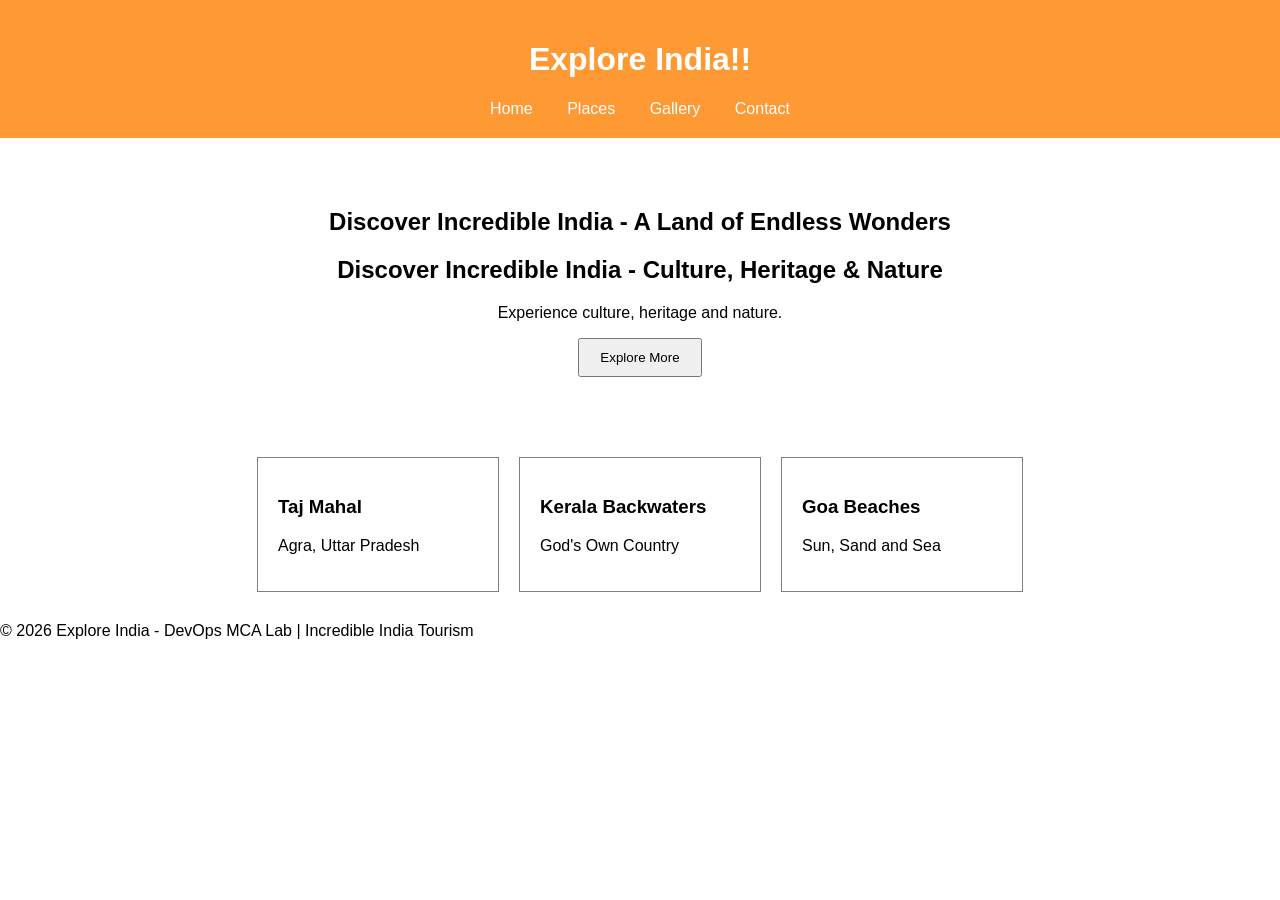
<file: index.html>
<!DOCTYPE html>
<html lang="en">
<head>
    <meta charset="UTF-8">
    <meta name="viewport" content="width=device-width, initial-scale=1.0">
    <title>Explore India</title>
    <link rel="stylesheet" href="./css/style.css">
</head>
<body>

<header>
    <h1>Explore India!!</h1>

    <nav>
        <a href="#">Home</a>
        <a href="#">Places</a>
        <a href="gallery.html">Gallery</a>
        <a href="#">Contact</a>
    </nav>
</header>

<section class="hero">
    <h2>Discover Incredible India - A Land of Endless Wonders</h2>
    <h2>Discover Incredible India - Culture, Heritage & Nature</h2>
    <p>Experience culture, heritage and nature.</p>

    <button onclick="showMessage()">
        Explore More
    </button>
</section>

<section class="places">

    <div class="card">
        <h3>Taj Mahal</h3>
        <p>Agra, Uttar Pradesh</p>
    </div>

    <div class="card">
        <h3>Kerala Backwaters</h3>
        <p>God's Own Country</p>
    </div>

    <div class="card">
        <h3>Goa Beaches</h3>
        <p>Sun, Sand and Sea</p>
    </div>

</section>

<footer>
    <p>© 2026 Explore India - DevOps MCA Lab | Incredible India Tourism</p>
</footer>

<script src="./scripts/script.js"></script>

</body>
</html>
</file>
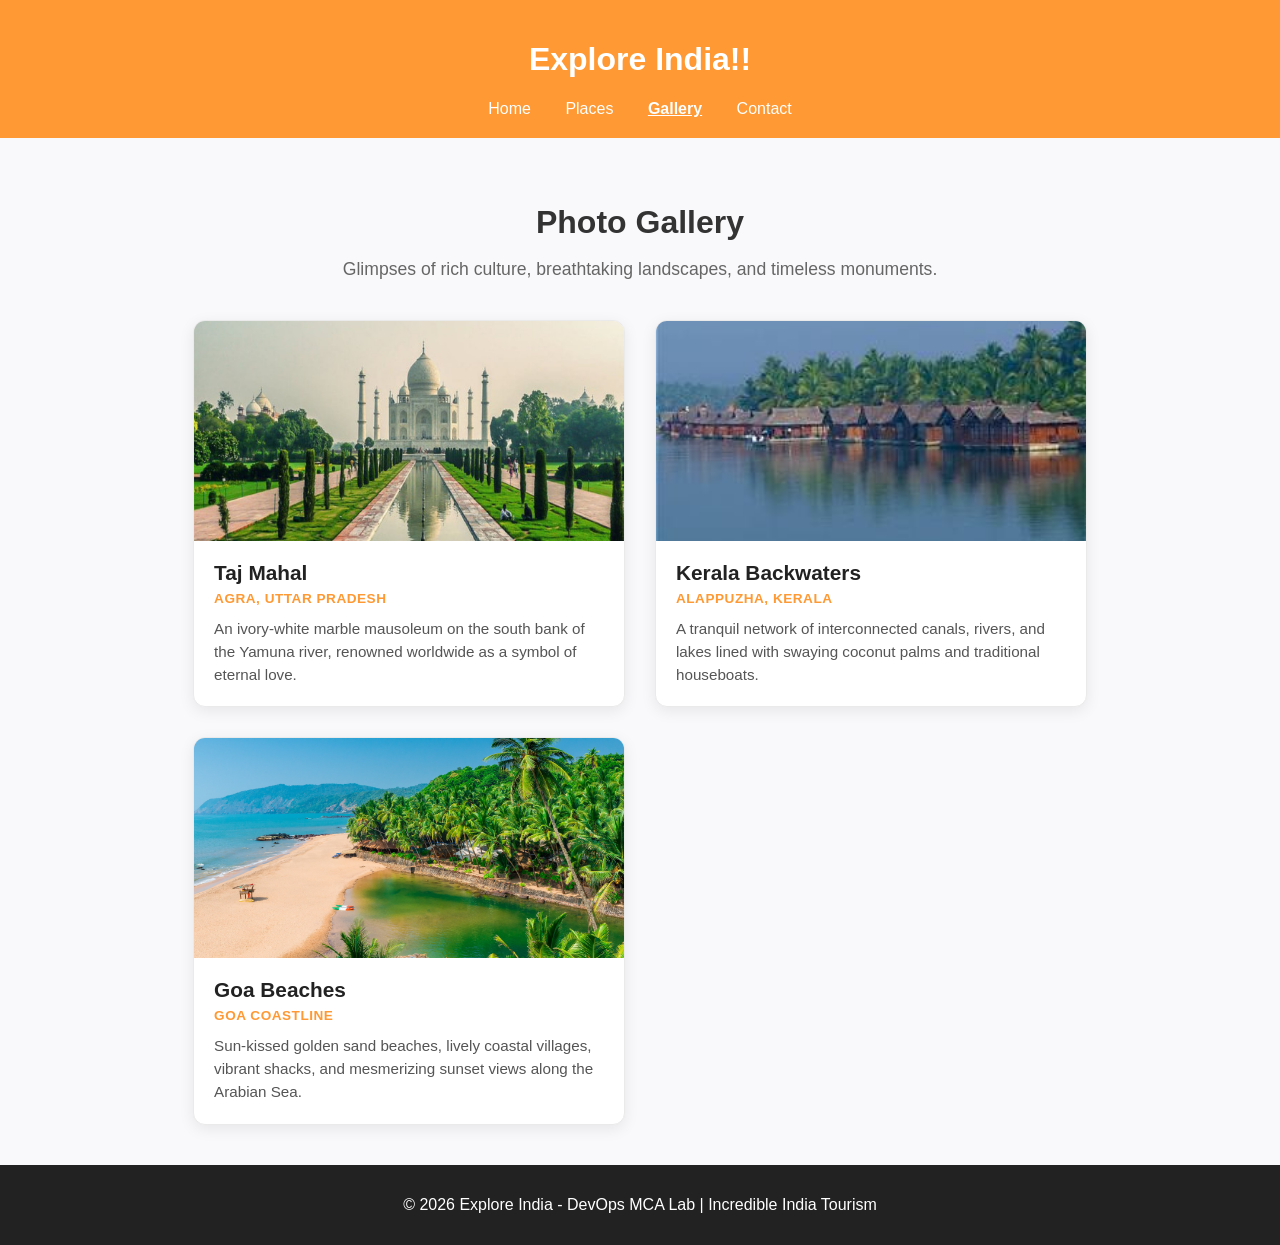
<file: gallery.html>
<!DOCTYPE html>
<html lang="en">
<head>
    <meta charset="UTF-8">
    <meta name="viewport" content="width=device-width, initial-scale=1.0">
    <title>Gallery - Explore India</title>
    <link rel="stylesheet" href="./css/style.css">
    <link rel="stylesheet" href="./css/gallery.css">
</head>
<body>

<header>
    <h1>Explore India!!</h1>

    <nav>
        <a href="index.html">Home</a>
        <a href="index.html#places">Places</a>
        <a href="gallery.html" class="active">Gallery</a>
        <a href="#">Contact</a>
    </nav>
</header>

<main class="gallery-container">
    <div class="gallery-intro">
        <h2>Photo Gallery</h2>
        <p>Glimpses of rich culture, breathtaking landscapes, and timeless monuments.</p>
    </div>

    <div class="gallery-grid">
        <div class="gallery-card">
            <div class="image-wrapper">
                <img src="./images/tajmahal.jpg" alt="Taj Mahal, Agra">
            </div>
            <div class="card-content">
                <h3>Taj Mahal</h3>
                <span class="location">Agra, Uttar Pradesh</span>
                <p>An ivory-white marble mausoleum on the south bank of the Yamuna river, renowned worldwide as a symbol of eternal love.</p>
            </div>
        </div>

        <div class="gallery-card">
            <div class="image-wrapper">
                <img src="./images/kerala.jpg" alt="Kerala Backwaters">
            </div>
            <div class="card-content">
                <h3>Kerala Backwaters</h3>
                <span class="location">Alappuzha, Kerala</span>
                <p>A tranquil network of interconnected canals, rivers, and lakes lined with swaying coconut palms and traditional houseboats.</p>
            </div>
        </div>

        <div class="gallery-card">
            <div class="image-wrapper">
                <img src="./images/goa.jpeg" alt="Goa Beaches">
            </div>
            <div class="card-content">
                <h3 >Goa Beaches</h3>
                <span class="location">Goa Coastline</span>
                <p>Sun-kissed golden sand beaches, lively coastal villages, vibrant shacks, and mesmerizing sunset views along the Arabian Sea.</p>
            </div>
        </div>
    </div>
</main>

<footer>
    <p>© 2026 Explore India - DevOps MCA Lab | Incredible India Tourism</p>
</footer>

</body>
</html>
</file>
<file: css/style.css>
body{
    font-family: Arial;
    margin:0;
}

header{
    background:#ff9933;
    color:white;
    padding:20px;
    text-align:center;
}

nav a{
    color:white;
    text-decoration:none;
    margin:15px;
}

.hero{
    text-align:center;
    padding:50px;
}

button{
    padding:10px 20px;
}

.places{
    display:flex;
    justify-content:center;
    gap:20px;
    margin:30px;
}

.card{
    border:1px solid gray;
    padding:20px;
    width:200px;
}
</file>
<file: css/gallery.css>
/* Gallery Page Specific Styles */

body {
    background-color: #f9f9fb;
    display: flex;
    flex-direction: column;
    min-height: 100vh;
}

nav a.active {
    font-weight: bold;
    text-decoration: underline;
}

.gallery-container {
    max-width: 1100px;
    margin: 0 auto;
    padding: 40px 20px;
    flex: 1;
}

.gallery-intro {
    text-align: center;
    margin-bottom: 40px;
}

.gallery-intro h2 {
    font-size: 2rem;
    color: #333;
    margin-bottom: 10px;
}

.gallery-intro p {
    color: #666;
    font-size: 1.1rem;
}

/* Gallery Grid */
.gallery-grid {
    display: grid;
    grid-template-columns: repeat(auto-fit, minmax(300px, 1fr));
    gap: 30px;
    justify-content: center;
}

/* Gallery Card */
.gallery-card {
    background: #ffffff;
    border-radius: 12px;
    overflow: hidden;
    box-shadow: 0 4px 15px rgba(0, 0, 0, 0.08);
    transition: transform 0.3s ease, box-shadow 0.3s ease;
    display: flex;
    flex-direction: column;
    border: 1px solid #eaeaea;
}

.gallery-card:hover {
    transform: translateY(-6px);
    box-shadow: 0 12px 24px rgba(0, 0, 0, 0.15);
}

.image-wrapper {
    width: 100%;
    height: 220px;
    overflow: hidden;
    background-color: #e0e0e0;
}

.image-wrapper img {
    width: 100%;
    height: 100%;
    object-fit: cover;
    display: block;
    transition: transform 0.4s ease;
}

.gallery-card:hover .image-wrapper img {
    transform: scale(1.05);
}

.card-content {
    padding: 20px;
    display: flex;
    flex-direction: column;
    flex: 1;
}

.card-content h3 {
    margin: 0 0 6px 0;
    font-size: 1.3rem;
    color: #222;
}

.card-content .location {
    display: inline-block;
    color: #ff9933;
    font-size: 0.85rem;
    font-weight: bold;
    text-transform: uppercase;
    letter-spacing: 0.5px;
    margin-bottom: 12px;
}

.card-content p {
    margin: 0;
    color: #555;
    font-size: 0.95rem;
    line-height: 1.5;
}

footer {
    background: #222;
    color: #fff;
    text-align: center;
    padding: 15px;
    margin-top: auto;
}
</file>
